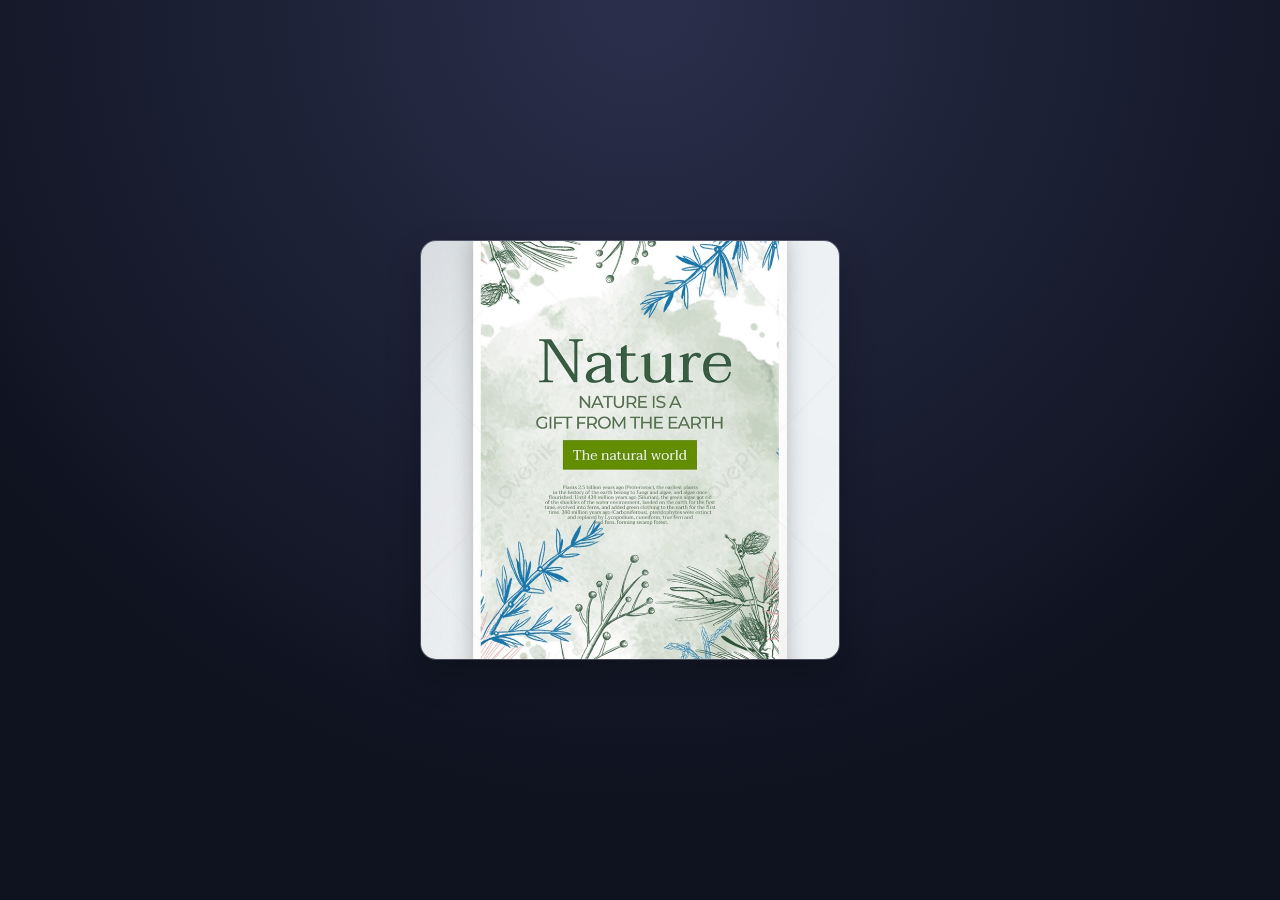
<file: chapter 5/exercises/Embed Video/index.html>
<!DOCTYPE html>
<html lang="en">
<head>
    <meta charset="UTF-8">
    <meta name="viewport" content="width=device-width, initial-scale=1.0">
    <title>Embed Video</title>
    <link rel="stylesheet" href="style.css">
</head>
<body>
    <main class="page-shell">
        <section class="video-card">
           
            <video poster="poster.jpg" loop muted playsinline autoplay>
                <source src="bagi.MP4.mp4" type="video/mp4">
                Your browser does not support the video element.
            </video>
        </section>
    </main>
</body>
</html>
</file>
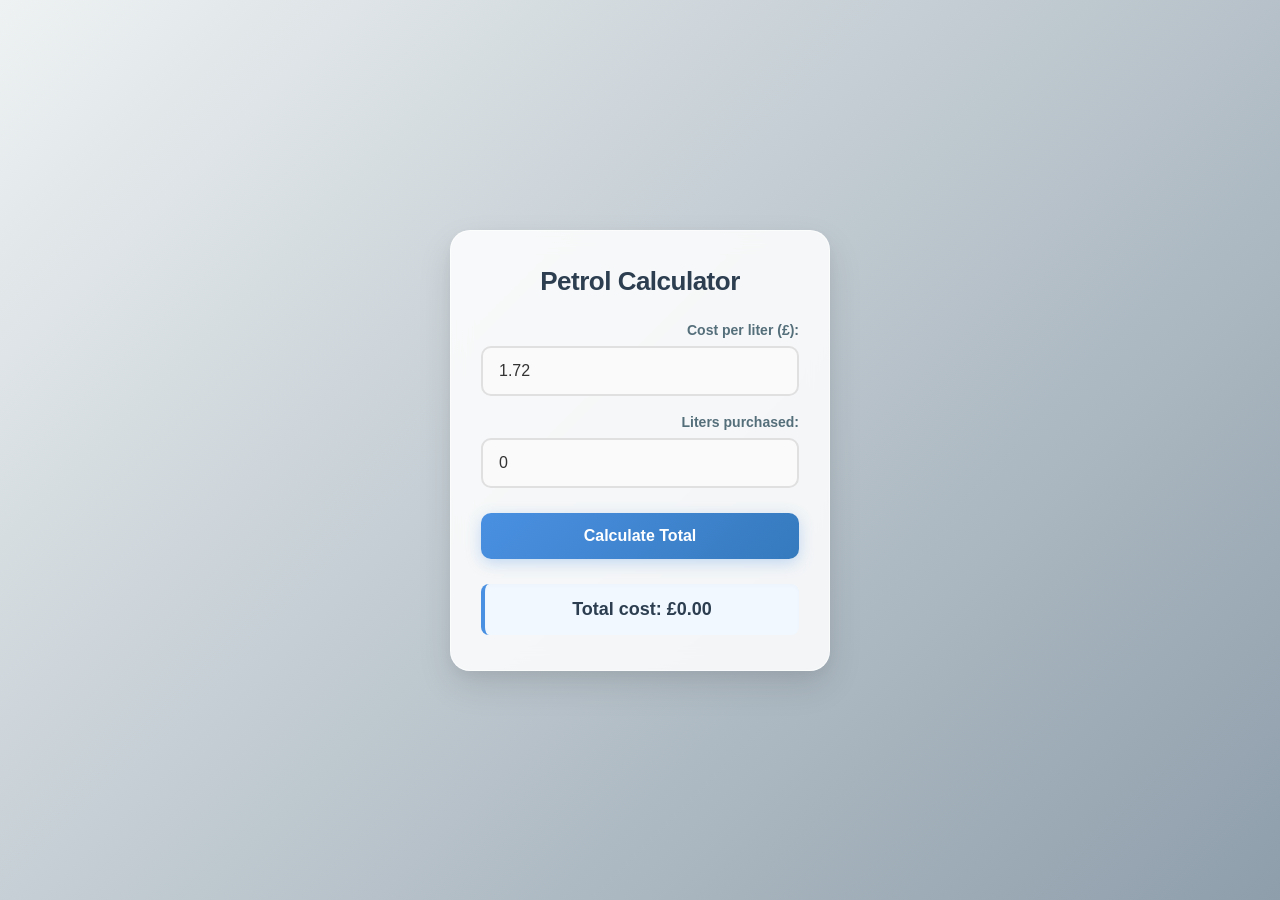
<file: chapter6/index (8).html>
<!DOCTYPE html>
<html lang="en">

<head>
    <meta charset="UTF-8">
    <title>Petrol Calculator</title>
    <link rel="stylesheet" href="style.css">
</head>

<body>

    <!-- Main container -->
    <div class="calculator-box">

        <h1>Petrol Calculator</h1>

        <!-- Cost per liter input -->
        <label for="cost">Cost per liter (£):</label>
        <input type="number" id="cost" value="1.72" step="0.01" class="input-field">

        <!-- Liters purchased input -->
        <label for="liters">Liters purchased:</label>
        <input type="number" id="liters" value="0" step="0.1" class="input-field">

        <!-- Calculate button -->
        <button id="calculateBtn">Calculate Total</button>

        <!-- Result paragraph -->
        <p id="result">Total cost: £0.00</p>

    </div>

    <script src="index.js"></script>
</body>

</html>
</file>
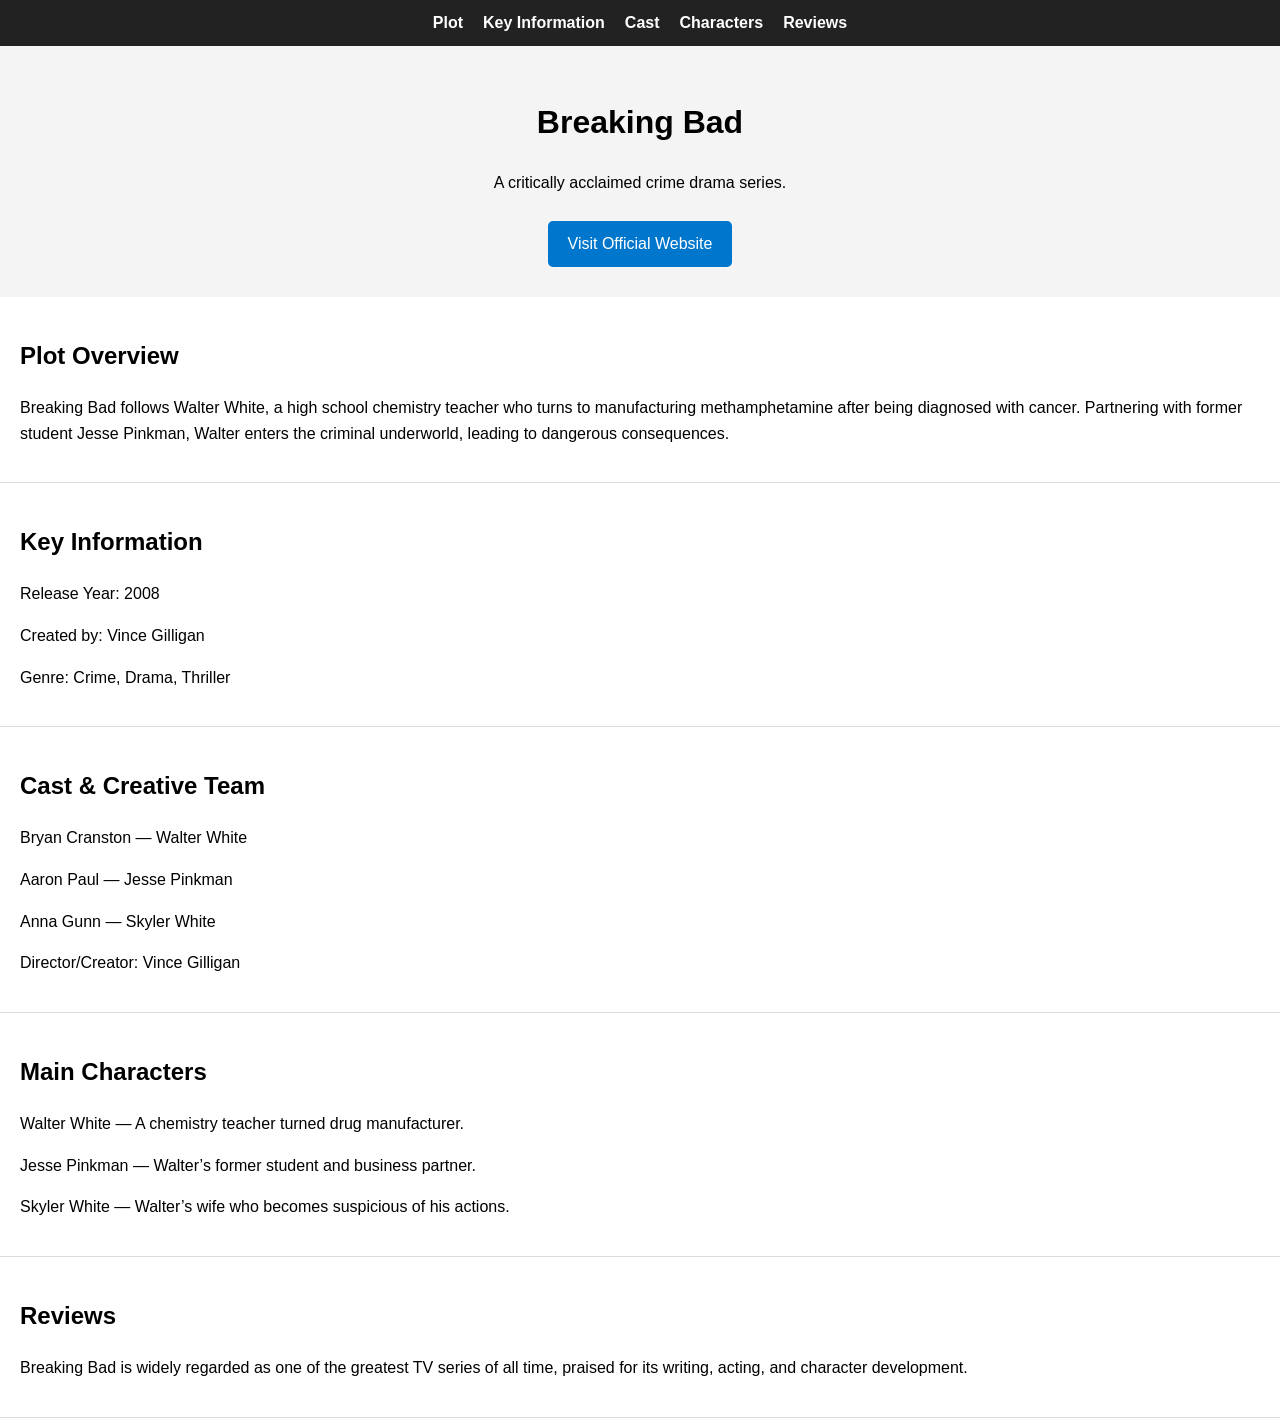
<file: Chapter_2/index (1).html>
<!DOCTYPE html>
<html lang="en">

<head>
    <meta charset="UTF-8">
    <title>Breaking Bad - One Page Website</title>
    <link rel="stylesheet" href="style.css">
</head>

<body>

    <!-- Navigation Bar -->
    <nav>
        <ul>
            <li><a href="#plot">Plot</a></li>
            <li><a href="#info">Key Information</a></li>
            <li><a href="#cast">Cast</a></li>
            <li><a href="#characters">Characters</a></li>
            <li><a href="#reviews">Reviews</a></li>
        </ul>
    </nav>

    <header>
        <h1>Breaking Bad</h1>
        <p>A critically acclaimed crime drama series.</p>

        <!-- Button-style link -->
        <a class="btn" href="https://www.amc.com/shows/breaking-bad" target="_blank">
            Visit Official Website
        </a>
    </header>

    <section id="plot">
        <h2>Plot Overview</h2>
        <p>
            Breaking Bad follows Walter White, a high school chemistry teacher who turns to
            manufacturing methamphetamine after being diagnosed with cancer. Partnering with
            former student Jesse Pinkman, Walter enters the criminal underworld, leading to
            dangerous consequences.
        </p>
    </section>

    <section id="info">
        <h2>Key Information</h2>
        <p>Release Year: 2008</p>
        <p>Created by: Vince Gilligan</p>
        <p>Genre: Crime, Drama, Thriller</p>
    </section>

    <section id="cast">
        <h2>Cast & Creative Team</h2>
        <p>Bryan Cranston — Walter White</p>
        <p>Aaron Paul — Jesse Pinkman</p>
        <p>Anna Gunn — Skyler White</p>
        <p>Director/Creator: Vince Gilligan</p>
    </section>

    <section id="characters">
        <h2>Main Characters</h2>
        <p>Walter White — A chemistry teacher turned drug manufacturer.</p>
        <p>Jesse Pinkman — Walter’s former student and business partner.</p>
        <p>Skyler White — Walter’s wife who becomes suspicious of his actions.</p>
    </section>

    <section id="reviews">
        <h2>Reviews</h2>
        <p>
            Breaking Bad is widely regarded as one of the greatest TV series of all time,
            praised for its writing, acting, and character development.
        </p>
    </section>

</body>

</html>
</file>
<file: chapter 5/exercises/Embed Video/style.css>
* {
    margin: 0;
    padding: 0;
    box-sizing: border-box;
}

body {
    min-height: 100vh;
    display: grid;
    place-items: center;
    background: radial-gradient(circle at top, #2b2f4c 0%, #0f1320 72%);
    color: #f4f4f9;
    font-family: 'Segoe UI', Tahoma, Geneva, Verdana, sans-serif;
    padding: 0.8rem;
}

.page-shell {
    width: min(100%, 440px);
}

.video-card {
    width: 420px;
    height: 420px;
    position: relative;
    overflow: hidden;
    background: rgba(255, 255, 255, 0.08);
    border: 1px solid rgba(255, 255, 255, 0.16);
    border-radius: 16px;
    box-shadow: 0 16px 34px rgba(0, 0, 0, 0.24);
    padding: 0;
    backdrop-filter: blur(12px);
}

.video-card h1 {
    font-size: clamp(1.8rem, 3vw, 2.4rem);
    margin-bottom: 1rem;
}

.video-card p {
    color: #d6d8ff;
    line-height: 1.7;
}

video {
    position: absolute;
    inset: 0;
    width: 100%;
    height: 100%;
    object-fit: cover;
    border-radius: 0;
    box-shadow: none;
    border: none;
}

@media (max-width: 640px) {
    .video-card {
        padding: 1.2rem;
    }

    .video-card h1 {
        font-size: 2rem;
    }
}
</file>
<file: chapter6/style.css>
/* Reset & Fonts */
* {
    margin: 0;
    padding: 0;
    box-sizing: border-box;
    font-family: 'Segoe UI', Tahoma, Geneva, Verdana, sans-serif; /* خطوط أنعم وأحدث */
}

/* خلفية متدرجة مريحة وعصرية */
body {
    height: 100vh;
    display: flex;
    justify-content: center;
    align-items: center;
    background: linear-gradient(135deg, #eef2f3 0%, #8e9eab 100%);
    padding: 20px;
}

/* حاوية الحاسبة بلمسة زجاجية ناعمة */
.calculator-box {
    background: rgba(255, 255, 255, 0.85);
    backdrop-filter: blur(10px); /* تأثير ضبابي خلف الحاوية */
    -webkit-backdrop-filter: blur(10px);
    padding: 35px 30px;
    width: 100%;
    max-width: 380px;
    border-radius: 20px; /* زوايا دائرية أكثر حداثة */
    box-shadow: 0 15px 35px rgba(0, 0, 0, 0.1), 
                0 5px 15px rgba(0, 0, 0, 0.05);
    border: 1px solid rgba(255, 255, 255, 0.6);
    text-align: center;
    transition: transform 0.3s ease;
}

/* حركة خفيفة عند تمرير الماوس فوق الحاسبة */
.calculator-box:hover {
    transform: translateY(-5px);
}

/* العنوان */
.calculator-box h1 {
    margin-bottom: 25px;
    font-size: 26px;
    font-weight: 700;
    color: #2c3e50;
    letter-spacing: -0.5px;
}

/* النصوص التوضيحية (Labels) */
label {
    display: block;
    text-align: right; /* مجهز ليدعم اللغة العربية بشكل ممتاز */
    margin-top: 18px;
    margin-bottom: 8px;
    font-size: 14px;
    font-weight: 600;
    color: #546e7a;
}

/* حقول الإدخال */
.input-field {
    width: 100%;
    padding: 14px 16px;
    border: 2px solid #e0e0e0;
    border-radius: 10px;
    font-size: 16px;
    color: #333;
    background-color: #fafafa;
    transition: all 0.3s cubic-bezier(0.4, 0, 0.2, 1);
}

/* تأثير احترافي عند الضغط على الحقل */
.input-field:focus {
    border-color: #4a90e2;
    background-color: #ffffff;
    box-shadow: 0 0 0 4px rgba(74, 144, 226, 0.15);
    outline: none;
}

/* زر الحساب بتصميم جذاب وحركة ناعمة */
button {
    width: 100%;
    margin-top: 25px;
    padding: 14px;
    background: linear-gradient(135deg, #4a90e2 0%, #357abd 100%);
    color: white;
    border: none;
    border-radius: 10px;
    font-size: 16px;
    font-weight: 600;
    cursor: pointer;
    box-shadow: 0 4px 15px rgba(74, 144, 226, 0.3);
    transition: all 0.2s ease;
}

/* تأثير التمرير والضغط على الزر */
button:hover {
    background: linear-gradient(135deg, #357abd 0%, #296296 100%);
    box-shadow: 0 6px 20px rgba(74, 144, 226, 0.4);
    transform: scale(1.01);
}

button:active {
    transform: scale(0.99);
}

/* صندوق النتيجة */
#result {
    margin-top: 25px;
    padding: 15px;
    background-color: #f1f8ff;
    border-left: 4px solid #4a90e2; /* خط جمالي جانبي للنتيجة */
    border-radius: 8px;
    font-size: 18px;
    font-weight: 600;
    color: #2c3e50;
    box-shadow: inset 0 2px 4px rgba(0,0,0,0.02);
}
</file>
<file: Chapter_2/style.css>
body {
    font-family: Arial, sans-serif;
    margin: 0;
    padding: 0;
    line-height: 1.6;
}

nav {
    background-color: #222;
    padding: 10px 0;
}

nav ul {
    list-style: none;
    display: flex;
    justify-content: center;
    gap: 20px;
    margin: 0;
    padding: 0;
}

nav a {
    color: white;
    text-decoration: none;
    font-weight: bold;
}

header {
    text-align: center;
    padding: 30px;
    background-color: #f4f4f4;
}

.btn {
    display: inline-block;
    padding: 10px 20px;
    background-color: #0077cc;
    color: white;
    text-decoration: none;
    border-radius: 5px;
    margin-top: 10px;
}

section {
    padding: 20px;
    border-bottom: 1px solid #ddd;
}
</file>
